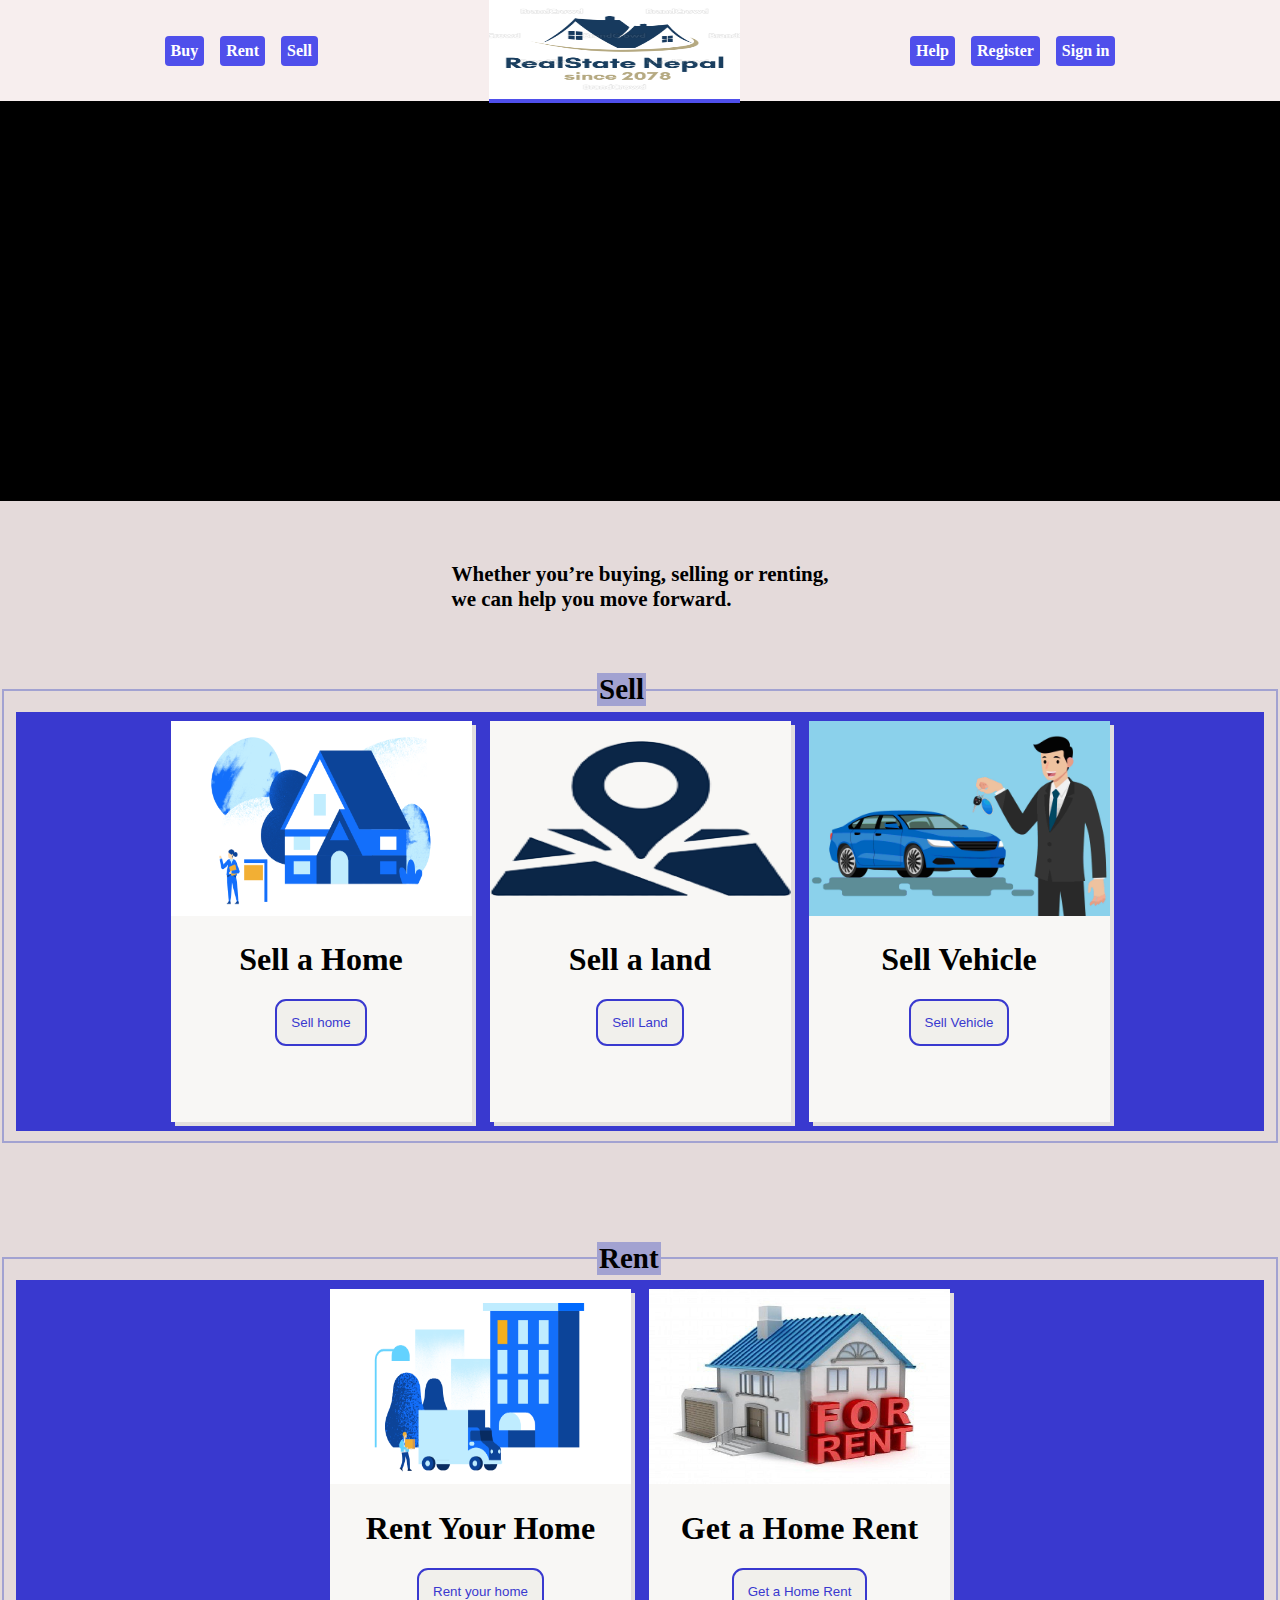
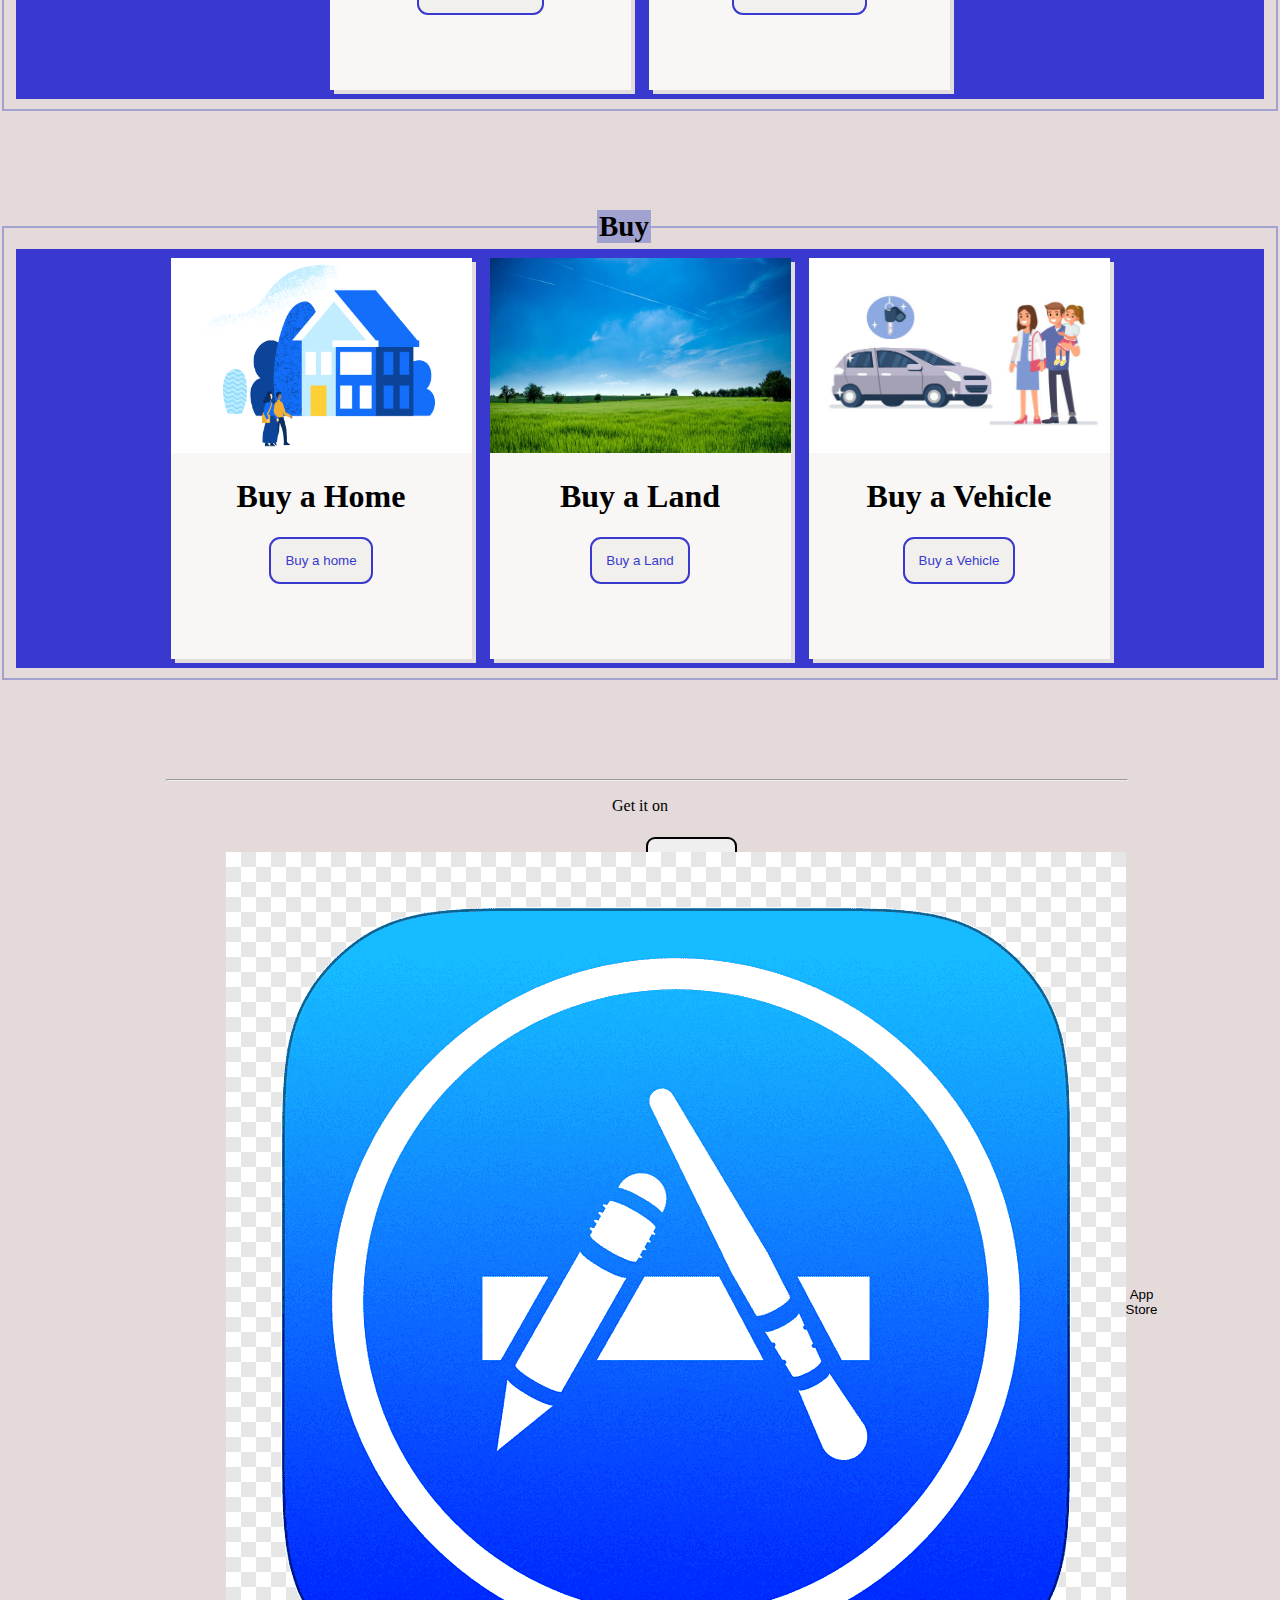
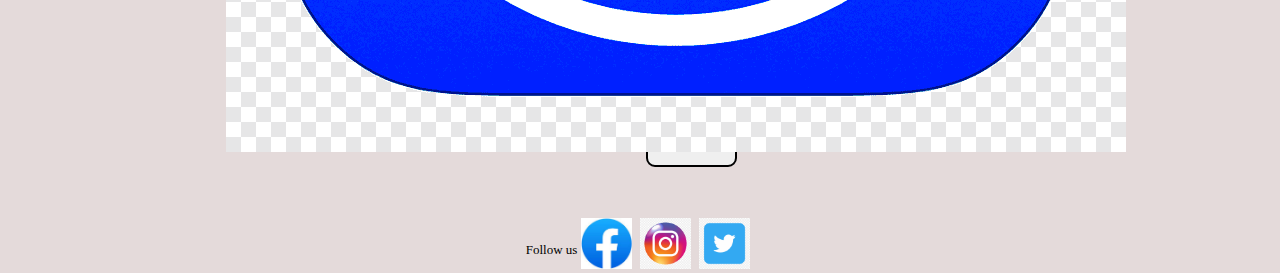
<file: index.html>
<!DOCTYPE html>
<html lang="en">

<head>
    <meta charset="UTF-8">
    <meta http-equiv="X-UA-Compatible" content="IE=edge">
    <meta name="viewport" content="width=device-width, initial-scale=1.0">
    <title>RealStateNepal</title>
    <link rel="stylesheet" href="styles/main.css">
</head>

<body>

    <div class="main-nav">

        <div class="main-nav-items0">
            <img src="images/sidebar.png" class='toggle-sidebar' alt="">
        </div>

        <div class="main-nav-items1">

            <li><a href="#buy">Buy</a></li>
            <li><a href="#rent">Rent</a></li>
            <li><a href="#sell">Sell</a></li>

        </div>

        <div class="main-nav-items2">


            <li>
                <a href=""><img src="images/logo2.png" alt=""></a>
            </li>


        </div>

        <div class="main-nav-items3">


            <li class="help"><a href="" class="">Help</a></li>
            <li><a href="">Register</a></li>
            <li><a href="">Sign in</a></li>


        </div>
    </div>

    <div class="poster">

    </div>


    <div class="desc" id="sell">
        Whether you’re buying, selling or renting,<br> we can help you move forward.
    </div>
    <fieldset>
        <legend class="sell" id="">Sell</legend>
        <div class='cards-container'>
            <div class="cards" id="sell-home">
                <img src="images/sell.png" alt="">
                <h1>Sell a Home</h1>
                <!-- <p>Find your place with an immersive photo experience and the most listings, including things you won't find anywhere else. </p> -->
                <button class="card-btn">Sell home</button>
            </div>

            <div class="cards" id="sell-land">
                <img src="images/sell-land.png" alt="">
                <h1>Sell a land</h1>
                <!-- <p>Find your place with an immersive photo experience and the most listings, including things you won't find anywhere else. </p> -->
                <button class="card-btn">Sell Land</button>
            </div>

            <div class="cards" id="sell-vehicle">
                <img src="images/sell-vehicle.jpg" alt="">
                <h1>Sell Vehicle</h1>
                <!-- <p>Find your place with an immersive photo experience and the most listings, including things you won't find anywhere else. </p> -->
                <button class="card-btn" id="rent">Sell Vehicle</button>
            </div>
        </div>
    </fieldset>


    <fieldset>
        <legend class="rent" id="">Rent</legend>
        <div class='cards-container'>
            <div class="cards" id="rent-your-home">
                <img src="images/rent.png" alt="">
                <h1>Rent Your Home</h1>
                <!-- <p>Find your place with an immersive photo experience and the most listings, including things you won't find anywhere else. </p> -->
                <button class="card-btn">Rent your home</button>
            </div>

            <div class="cards" id="get-a-home-rent">
                <img src="images/get-a-rent.jpg" alt="">
                <h1>Get a Home Rent</h1>
                <!-- <p>Find your place with an immersive photo experience and the most listings, including things you won't find anywhere else. </p> -->
                <button class="card-btn" id="buy">Get a Home Rent</button>
            </div>
        </div>
    </fieldset>

    <fieldset>
        <legend class="buy" id="">Buy</legend>
        <div class='cards-container'>
            <div class="cards" id="buy-home">
                <img src="images/buy.png" alt="">
                <h1> Buy a Home</h1>
                <!-- <p>Find your place with an immersive photo experience and the most listings, including things you won't find anywhere else. </p> -->
                <a href="buy-home.html"><button class="card-btn">Buy a home</button></a>
            </div>

            <div class="cards" id="buy-land">
                <img src="images/buy-land.jpg" alt="">
                <h1>Buy a Land</h1>
                <!-- <p>Find your place with an immersive photo experience and the most listings, including things you won't find anywhere else. </p> -->
                <button class="card-btn">Buy a Land</button>
            </div>

            <div class="cards" id="buy-vehicle">
                <img src="images/buy-vehicle.jpg" alt="">
                <h1>Buy a Vehicle</h1>
                <!-- <p>Find your place with an immersive photo experience and the most listings, including things you won't find anywhere else. </p> -->
                <button class="card-btn">Buy a Vehicle</button>
            </div>
        </div>
    </fieldset>


    <hr>

    <p class="get">Get it on</p>

    <div class="get-apps">

        <a href=""><button class="android"> <img src="images/playstore.webp" alt=""> Play Store</button></a>
        <a href=""><button class="ios">  <img src="images/ios.png" alt=""> App Store</button></a>
    </div>

    <div class="brands">
        <!-- <img src="logo2.png" class="brand-logo" alt=""> -->
        <p>Follow us</p>
        <img src="images/facebook.jpeg" alt="">
        <img src="images/instagram.png" alt="">
        <img src="images/twitter.png" alt="">
    </div>

    <div class="sidebar">
        <button class="sidebar-btn-close">X</button>
        <div class="sidebar-lists">
            <div class="main-nav-items10">

                <li><a href="#buy" class="sidebar-buy">Buy</a></li>
                <li><a href="#rent" class="sidebar-rent">Rent</a></li>
                <li><a href="#sell" class="sidebar-sell">Sell</a></li>

            </div>
            <div class="main-nav-items30">


                <li><a href="" class="">Help</a></li>



            </div>
        </div>
    </div>

    <script src="scripts/app.js"></script>
</body>

</html>
</file>
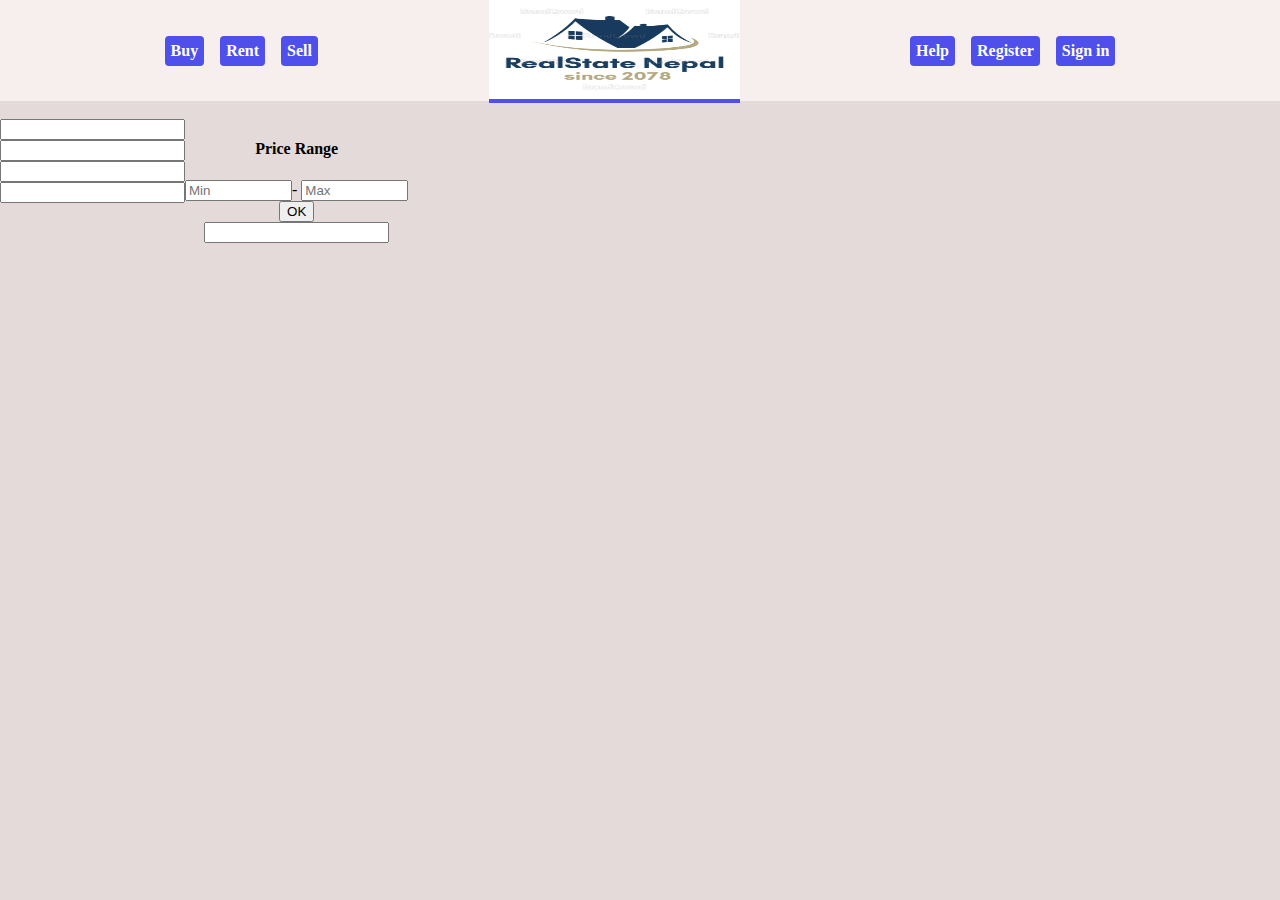
<file: buy-home.html>
<!DOCTYPE html>
<html lang="en">

<head>
    <meta charset="UTF-8">
    <meta http-equiv="X-UA-Compatible" content="IE=edge">
    <meta name="viewport" content="width=device-width, initial-scale=1.0">
    <title>RealState Buy-a-home</title>
    <link rel="stylesheet" href="styles/buy-home.css">
</head>

<body>
    <div class="main-nav">

        <div class="main-nav-items0">
            <img src="images/sidebar.png" class='toggle-sidebar' alt="">
        </div>

        <div class="main-nav-items1">

            <li><a href="index.html#buy">Buy</a></li>
            <li><a href="index.html#rent">Rent</a></li>
            <li><a href="index.html#sell">Sell</a></li>

        </div>

        <div class="main-nav-items2">


            <li>
                <a href=""><img src="./images/logo2.png" alt=""></a>
            </li>


        </div>

        <div class="main-nav-items3">


            <li class="help"><a href="" class="">Help</a></li>
            <li><a href="">Register</a></li>
            <li><a href="">Sign in</a></li>


        </div>
    </div><br>

    <div class="search-panel">
        <div class="search-area">
            <input type="text" class="district">
            <input type="text" class="district">
            <input type="text" class="district">
            <input type="text" class="district">
        </div>
        <div class="price-range">

            <h4>Price Range</h4>
            <div class="price-minmax">
                <input type="text" class="low-price" placeholder="Min">-
                <input type="text" class="high-price" placeholder="Max">
            </div>
            <div class="price-btn"><button>OK</button></div>
            <div class="price-input"><input type="text"></div>



        </div>
    </div>

    <div class="sidebar">
        <button class="sidebar-btn-close">X</button>
        <div class="sidebar-lists">
            <div class="main-nav-items10">

                <li><a href="index.html#buy" class="sidebar-buy">Buy</a></li>
                <li><a href="index.html#rent" class="sidebar-rent">Rent</a></li>
                <li><a href="index.html#sell" class="sidebar-sell">Sell</a></li>

            </div>
            <div class="main-nav-items30">


                <li><a href="" class="">Help</a></li>



            </div>
        </div>
    </div>



    <script src="scripts/buy-home.js"></script>
</body>

</html>
</file>
<file: styles/main.css>
body {
        margin: 0px;
        background-color: rgb(228, 218, 218);
        transition: all 1s;
    }
    
    .main-nav {
        background-color: rgb(247, 238, 238);
        margin: 0px;
        display: grid;
        grid-template-columns: 4%, 43%, 10%, 43%;
        grid-template-rows: 101px;
        position: fixed;
        width: 100%;
    }
    
    .main-nav-items0 {
        grid-column: 1/2;
        grid-row: 1/2;
        justify-self: start;
        align-self: center;
    }
    
    .main-nav-items0 img {
        height: 41px;
        width: 41px;
        margin-left: 4px;
    }
    
    .main-nav-items2 {
        grid-column: 3/4;
        grid-row: 1/2;
        justify-self: start;
        align-self: center;
    }
    
    .main-nav-items2 li a img {
        height: 101px;
        width: 251px;
    }
    
    .main-nav-items3 {
        grid-column: 4/5;
        grid-row: 1/2;
        justify-self: start;
        align-self: center;
    }
    
    a {
        text-decoration: none;
        color: white;
    }
    
    .main-nav li a {
        font-weight: bold;
    }
    
    .main-nav li {
        padding: 6px;
        border-radius: 4px;
        background-color: rgb(79, 79, 235);
    }
    
    .main-nav li:hover {
        padding: 8px;
        border-radius: 4px;
        background-color: rgb(57, 57, 207);
        transition: all 0.2s;
    }
    
    .main-nav-items2 li {
        padding: 0px;
        border-radius: 0px;
    }
    
    .main-nav-items2 li:hover {
        padding: 0px;
    }
    
    .main-nav-items2 li {
        list-style: none;
        display: inline-block;
        margin: 6px;
    }
    
    .main-nav-items3 li {
        list-style: none;
        display: inline-block;
        margin: 6px;
    }
    
    .main-nav-items2 li a {
        color: blue;
    }
    
    .main-nav-items1 {
        grid-column: 2/3;
        grid-row: 1/2;
        justify-self: start;
        align-self: center;
    }
    
    .main-nav-items1 li {
        list-style: none;
        display: inline-block;
        margin: 6px;
    }
    
    .poster {
        width: 100%;
        height: 501px;
        background-color: black;
    }
    
    .desc {
        display: flex;
        flex-direction: row;
        justify-content: center;
        align-items: center;
        color: black;
        font-weight: bold;
        font-size: 21px;
        margin-top: 61px;
        margin-bottom: 61px;
    }
    
    .sell,
    .rent,
    .buy {
        font-weight: bolder;
        font-size: 29px;
    }
    
    fieldset {
        border: 2px solid rgb(162, 162, 209);
        margin-bottom: 99px;
    }
    
    legend {
        margin-left: calc(50% - 35px - 8px);
        background-color: rgb(162, 162, 209);
    }
    
    .cards-container {
        width: 100%;
        display: flex;
        flex-direction: row;
        align-items: center;
        justify-content: center;
        flex-wrap: wrap;
        background-color: rgb(57, 57, 207);
    }
    
    .cards {
        height: 401px;
        width: 301px;
        background-color: rgb(248, 247, 245);
        text-align: center;
        margin: 9px;
        box-shadow: 4px 4px rgb(226, 222, 222);
    }
    
    .cards:hover {
        height: 401px;
        width: 301px;
        background-color: rgb(247, 244, 239);
        text-align: center;
        margin: 9px;
        box-shadow: 16px 16px 16px rgb(187, 182, 182);
        transition: all 0.5s;
    }
    
    .cards img {
        height: 195px;
        width: 100%;
    }
    
    .card-btn {
        color: rgb(57, 57, 207);
        border: 2px solid rgb(57, 57, 207);
        padding: 14px;
        background-color: rgb(241, 240, 236);
        border-radius: 11px;
    }
    
    .card-btn a {
        color: rgb(57, 57, 207);
    }
    
    .card-btn:hover {
        color: rgb(235, 235, 245);
        border: 2px solid rgb(57, 57, 207);
        padding: 14px;
        background-color: rgb(42, 84, 131);
        border-radius: 11px;
        transition: all 0.2s;
    }
    
    hr {
        width: 75%;
        margin-left: 13%;
    }
    
    .get {
        text-align: center;
    }
    
    .get-apps {
        display: flex;
        flex-direction: row;
        justify-content: center;
        align-items: center;
        margin-bottom: 41px;
    }
    
    .get-apps button {
        border: 2px solid black;
        border-radius: 9px;
        margin: 6px;
        padding: 13px;
        width: 91px;
    }
    
    .get-apps button:hover {
        border: 3px solid black;
        border-radius: 9px;
        margin: 6px;
        padding: 13px;
        width: 96px;
        box-shadow: 4px 4px whitesmoke;
        transition: all 0.2s;
    }
    
    .android {
        display: flex;
        flex-direction: row;
        justify-content: center;
        align-items: center;
    }
    
    .ios {
        display: flex;
        flex-direction: row;
        justify-content: center;
        align-items: center;
    }
    
    .brands {
        display: flex;
        flex-direction: row;
        justify-content: center;
        align-items: center;
    }
    
    .brands img {
        height: 51px;
        width: 51px;
        margin: 4px;
    }
    
    .brands img:hover {
        height: 61px;
        width: 61px;
        margin: 4px;
        box-shadow: 9px 9px rgb(240, 227, 227);
        transition: all 0.5s;
    }
    
    .brands p {
        font-size: 13px;
        margin-bottom: 0px;
    }
    
    .sidebar {
        position: fixed;
        top: 0px;
        left: 0px;
        z-index: 11;
        width: 25%;
        height: 100%;
        background-color: blue;
        transition: all 1s;
        display: none;
    }
    
    .sidebar-btn-close {
        position: absolute;
        right: 0px;
        color: red;
        font-weight: bold;
    }
    
    .sidebar-lists {
        display: flex;
        flex-direction: column;
        align-items: flex-start;
        margin-top: 65px;
    }
    
    .sidebar-lists li {
        list-style: none;
        margin: 13px;
        padding: 6px;
        font-weight: bold;
        font-size: large;
    }
    
    .main-nav-items10 {
        background-color: rgb(64, 64, 175);
        width: 100%;
    }
    
    @media(min-width:1200px) {
        .main-nav-items0 img {
            height: 41px;
            width: 41px;
            margin-left: 4px;
            display: none;
        }
    }
    
    @media(max-width:1199px) {
        .main-nav-items1 {
            display: none;
        }
        .main-nav-items3 .help {
            display: none;
        }
        .main-nav-items3 li {
            list-style: none;
            display: inline-block;
            margin-right: 5px;
            font-size: 21px;
        }
        .main-nav-items2 li a img {
            height: 101px;
            width: 169px;
        }
    }
    
    @media(max-width:501px) {
        .main-nav-items1 {
            display: none;
        }
        .help {
            display: none;
        }
        .main-nav-items3 {
            margin-right: 13px;
        }
        .main-nav-items3 li {
            list-style: none;
            display: inline-block;
            font-size: 13px;
        }
        .main-nav-items2 li a img {
            height: 101px;
            width: 129px;
        }
        .desc {
            display: flex;
            flex-direction: row;
            justify-content: center;
            align-items: center;
            color: black;
            font-weight: bold;
            font-size: 13px;
            margin-top: 61px;
            margin-bottom: 61px;
        }
        .get-apps button {
            border: 2px solid black;
            border-radius: 9px;
            margin: 6px;
            padding: 13px;
            width: 91px;
        }
    }
</file>
<file: styles/buy-home.css>
body {
    margin: 0px;
    background-color: rgb(228, 218, 218);
    transition: all 1s;
}

.main-nav {
    background-color: rgb(247, 238, 238);
    margin: 0px;
    display: grid;
    grid-template-columns: 4%, 43%, 10%, 43%;
    grid-template-rows: 101px;
    /* position: fixed; */
    width: 100%;
}

.main-nav-items0 {
    grid-column: 1/2;
    grid-row: 1/2;
    justify-self: start;
    align-self: center;
}

.main-nav-items0 img {
    height: 41px;
    width: 41px;
    margin-left: 4px;
}

.main-nav-items2 {
    grid-column: 3/4;
    grid-row: 1/2;
    justify-self: start;
    align-self: center;
}

.main-nav-items2 li a img {
    height: 101px;
    width: 251px;
}

.main-nav-items3 {
    grid-column: 4/5;
    grid-row: 1/2;
    justify-self: start;
    align-self: center;
}

a {
    text-decoration: none;
    color: white;
}

.main-nav li a {
    font-weight: bold;
}

.main-nav li {
    padding: 6px;
    border-radius: 4px;
    background-color: rgb(79, 79, 235);
}

.main-nav li:hover {
    padding: 8px;
    border-radius: 4px;
    background-color: rgb(57, 57, 207);
    transition: all 0.2s;
}

.main-nav-items2 li {
    padding: 0px;
    border-radius: 0px;
}

.main-nav-items2 li:hover {
    padding: 0px;
}

.main-nav-items2 li {
    list-style: none;
    display: inline-block;
    margin: 6px;
}

.main-nav-items3 li {
    list-style: none;
    display: inline-block;
    margin: 6px;
}

.main-nav-items2 li a {
    color: blue;
}

.main-nav-items1 {
    grid-column: 2/3;
    grid-row: 1/2;
    justify-self: start;
    align-self: center;
}

.main-nav-items1 li {
    list-style: none;
    display: inline-block;
    margin: 6px;
}

.sidebar {
    position: fixed;
    top: 0px;
    left: 0px;
    z-index: 11;
    width: 25%;
    height: 100%;
    background-color: blue;
    transition: all 1s;
    display: none;
}

.sidebar-btn-close {
    position: absolute;
    right: 0px;
    color: red;
    font-weight: bold;
}

.sidebar-lists {
    display: flex;
    flex-direction: column;
    align-items: flex-start;
    margin-top: 65px;
}

.sidebar-lists li {
    list-style: none;
    margin: 13px;
    padding: 6px;
    font-weight: bold;
    font-size: large;
}

.main-nav-items10 {
    background-color: rgb(64, 64, 175);
    width: 100%;
}

.search-panel {
    display: flex;
}

.search-area {
    display: flex;
    flex-direction: column;
}

.price-range {
    display: flex;
    flex-direction: column;
    align-items: center;
}

.high-price,
.low-price {
    width: 99px;
}

@media(min-width:1200px) {
    .main-nav-items0 img {
        height: 41px;
        width: 41px;
        margin-left: 4px;
        display: none;
    }
}

@media(max-width:1199px) {
    .main-nav-items1 {
        display: none;
    }
    .main-nav-items3 .help {
        display: none;
    }
    .main-nav-items3 li {
        list-style: none;
        display: inline-block;
        margin-right: 5px;
        font-size: 21px;
    }
    .main-nav-items2 li a img {
        height: 101px;
        width: 169px;
    }
}

@media(max-width:501px) {
    .main-nav-items1 {
        display: none;
    }
    .help {
        display: none;
    }
    .main-nav-items3 {
        margin-right: 13px;
    }
    .main-nav-items3 li {
        list-style: none;
        display: inline-block;
        font-size: 13px;
    }
    .main-nav-items2 li a img {
        height: 101px;
        width: 129px;
    }
}
</file>
